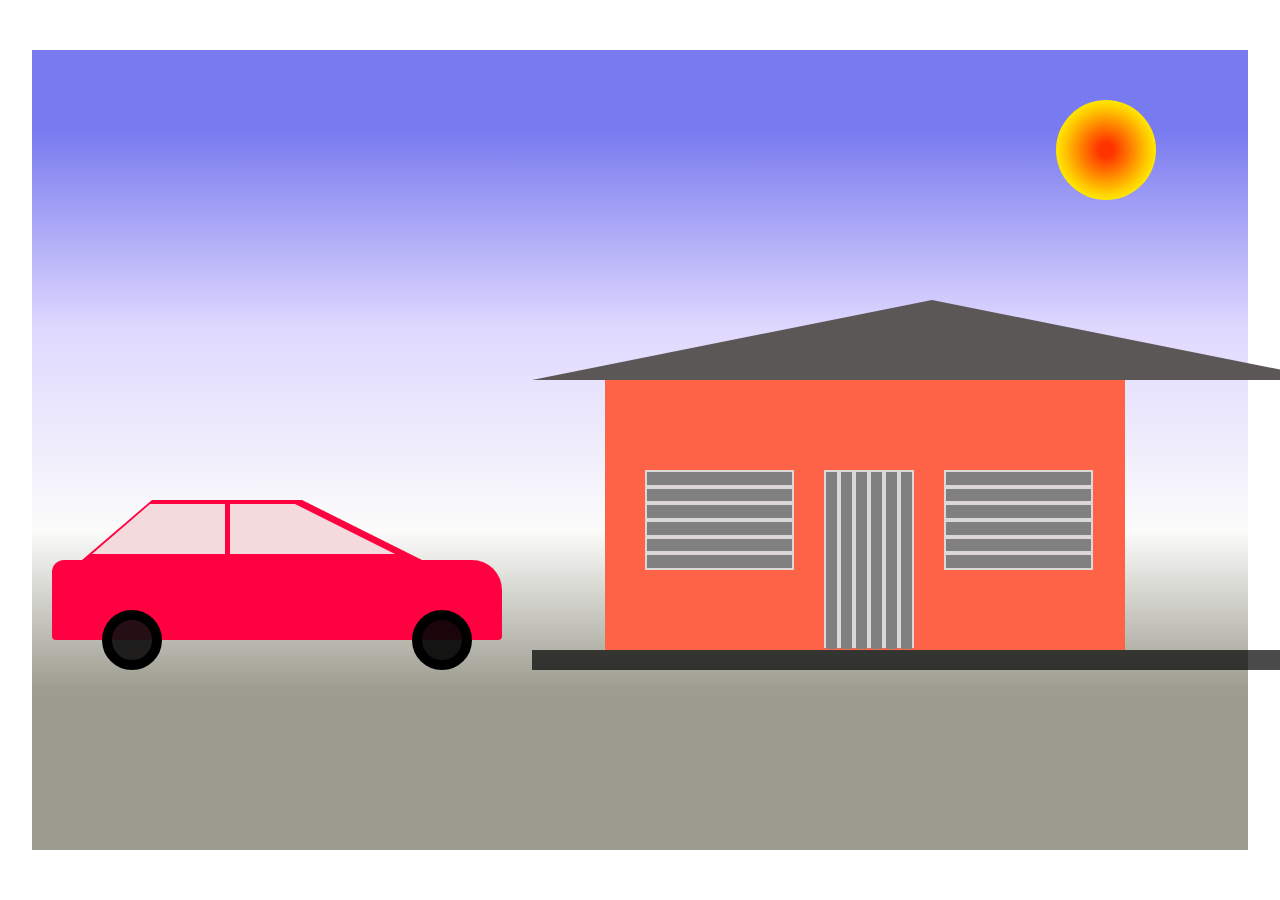
<file: index.html>
<!DOCTYPE html>
<html lang="en">

<head>
    <meta charset="UTF-8">
    <meta name="viewport" content="width=device-width, initial-scale=1.0">
    <link rel="stylesheet" href="/style.css">
    <title>positioning</title>
</head>

<body>
    <div class="container">
        <div class="triangle"></div>
        <div class="box">
            <div class="boxmiddle">
                <div class="window">
                    <div class="fram"></div>
                    <div class="fram"></div>
                    <div class="fram"></div>
                    <div class="fram"></div>
                    <div class="fram"></div>
                    <div class="fram"></div>
                </div>
                <div class="door">
                    <div class="fram"></div>
                    <div class="fram"></div>
                    <div class="fram"></div>
                    <div class="fram"></div>
                    <div class="fram"></div>
                    <div class="fram"></div>
                </div>
                <div class="window">
                    <div class="fram"></div>
                    <div class="fram"></div>
                    <div class="fram"></div>
                    <div class="fram"></div>
                    <div class="fram"></div>
                    <div class="fram"></div>
                </div>
            </div>
        </div>
        <div class="foot"></div>
        <div class="moon"></div>
        <div class="car">
            <div class="top">
                <div class="carwindow">
                    <div class="frontwindow">
                        <div class="bar"></div>
                    </div>
                </div>
            </div>
            <div class="bottom">
                <div class="tire1"></div>
                <div class="tire2"></div>
            </div>
        </div>

    </div>
</body>

</html>
</file>
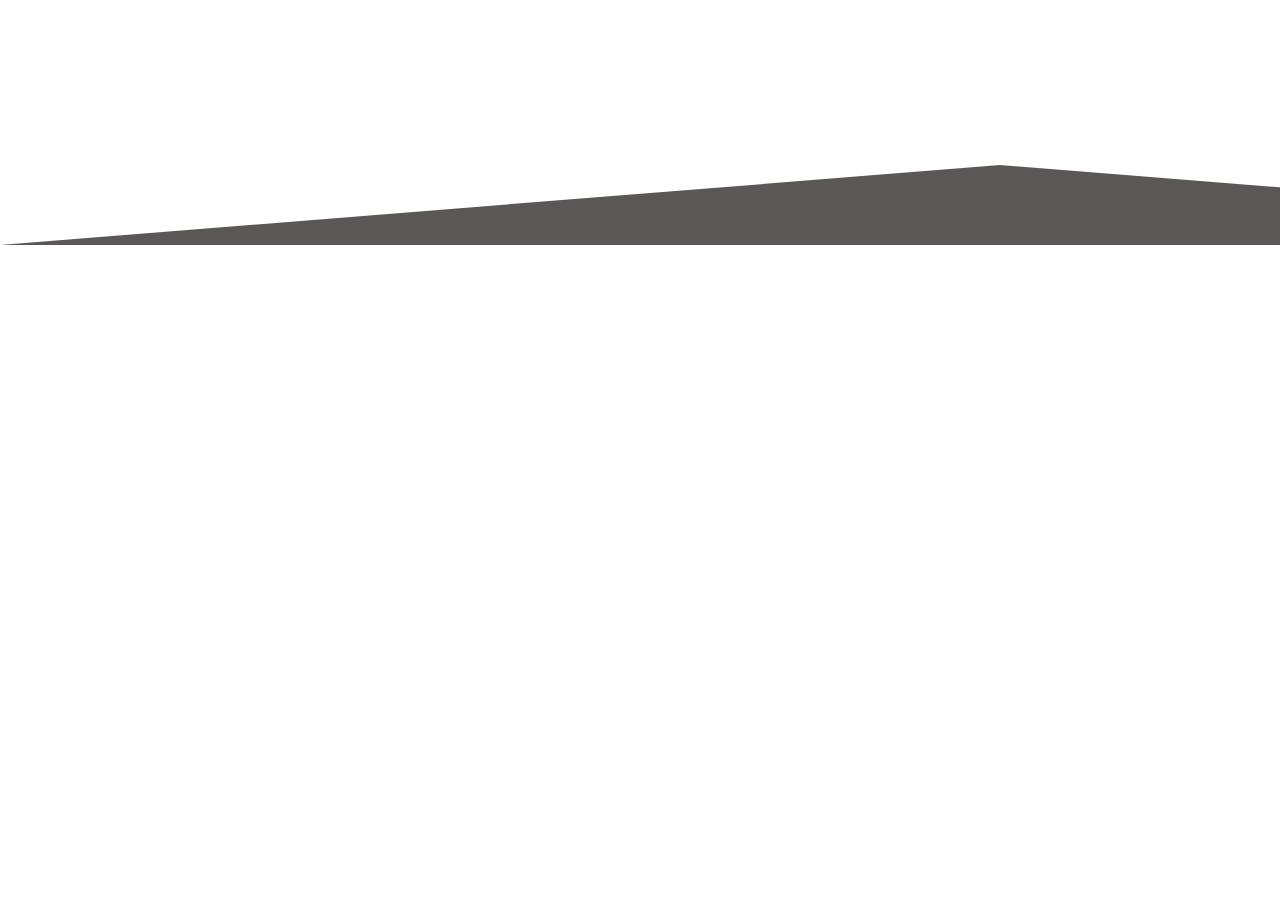
<file: index2.html>
<!DOCTYPE html>
<html lang="en">

<head>
    <meta charset="UTF-8">
    <meta name="viewport" content="width=device-width, initial-scale=1.0">
    <link rel="stylesheet" href="/style.css">
    <title>Document</title>
</head>

<body>
    <div class="new"></div>
</body>

</html>
</file>
<file: style.css>
* {
    margin: 0px;
    padding: 0px;
    box-sizing: 0px;
}

.container {
    display: flex;
    flex-direction: column;
    height: 800px;
    width: 95%;
    background: linear-gradient(rgba(94, 96, 236, 0.836) 10%, rgba(50, 5, 252, 0.151), rgba(241, 241, 237, 0.26) 60%, rgba(129, 129, 113, 0.788) 80%);
    margin: auto;
    margin-top: 50px;
}

.box {
    position: relative;
    margin: auto;
    display: flex;
    flex-direction: row;
}

.boxmiddle {
    display: flex;
    height: 250px;
    width: 500px;
    background-color: tomato;
    border: solid tomato 10px;
    margin-left: 450px;
}

.window {
    display: flex;
    flex-direction: column;
    margin: 30px;
    background-color: rgb(221, 216, 216);
    margin-top: 80px;
    height: 100px;
    width: 150px;
}

.door {
    display: flex;
    flex-direction: row;
    background-color: rgb(221, 216, 216);
    height: 178px;
    width: 90px;
    margin-top: 80px;
}

.door .fram {
    margin: 2px;
    height: 177px;
}

.foot {
    position: absolute;
    background-color: rgba(0, 0, 0, 0.705);
    height: 20px;
    width: 800px;
    margin-left: 500px;
    margin-top: 600px;
}

.fram {
    flex: 1;
    height: 1px;
    width: 145px;
    background-color: gray;
    margin: 2px;
}

.moon {
    position: absolute;
    height: 100px;
    width: 100px;
    border-radius: 50%;
    background: radial-gradient(ellipse at center, rgb(255, 51, 0) 10%, #fc0 60%, #ff0 80%);
    margin-left: 80%;
    margin-top: 50px;
}

.triangle {
    position: relative;
    margin: auto;
    margin-left: 500px;
    height: 50px;
    margin-bottom: -200px;
    border-left: 400px solid transparent;
    border-right: 400px solid transparent;
    border-bottom: 80px solid rgb(92, 87, 87);
}

.top {
    position: relative;
    margin-left: 50px;
    border-left: 70px solid transparent;
    border-right: 120px solid transparent;
    border-bottom: 60px solid rgb(255, 0, 64);
    width: 150px;
}

.carwindow {
    position: absolute;
    margin-left: -60px;
}

.frontwindow {
    margin-top: 4px;
    border-left: 58px solid transparent;
    border-right: 100px solid transparent;
    border-bottom: 50px solid rgba(241, 241, 237, 0.904);
    width: 145px;
}

.bottom {
    display: flex;
    flex-direction: row;
    align-items: center;
    height: 80px;
    width: 450px;
    background-color: rgb(255, 0, 64);
    margin-left: 20px;
    border-radius: 12px 30px 4px 4px;
}

.car {
    position: absolute;
    margin-top: 450px;
}

.bar {
    position: absolute;
    height: 50px;
    width: 5px;
    background-color: rgb(255, 0, 64);
    margin-left: 75px;
}

.tire1 {
    height: 40px;
    width: 40px;
    background-color: rgba(17, 16, 16, 0.918);
    border-radius: 50%;
    margin-left: 50px;
    margin-top: 80px;
    border: solid rgb(5, 5, 5);
    border: solid black 10px;
}

.tire2 {
    height: 40px;
    width: 40px;
    background-color: rgba(5, 5, 5, 0.918);
    border-radius: 50%;
    margin-left: 250px;
    margin-top: 80px;
    border: solid black 10px;
}

.new {
    margin-top: 15px;
    border-left: 1000px solid transparent;
    border-right: 1000px solid transparent;
    border-bottom: 80px solid rgb(92, 87, 87);
    height: 150px;
}
</file>
